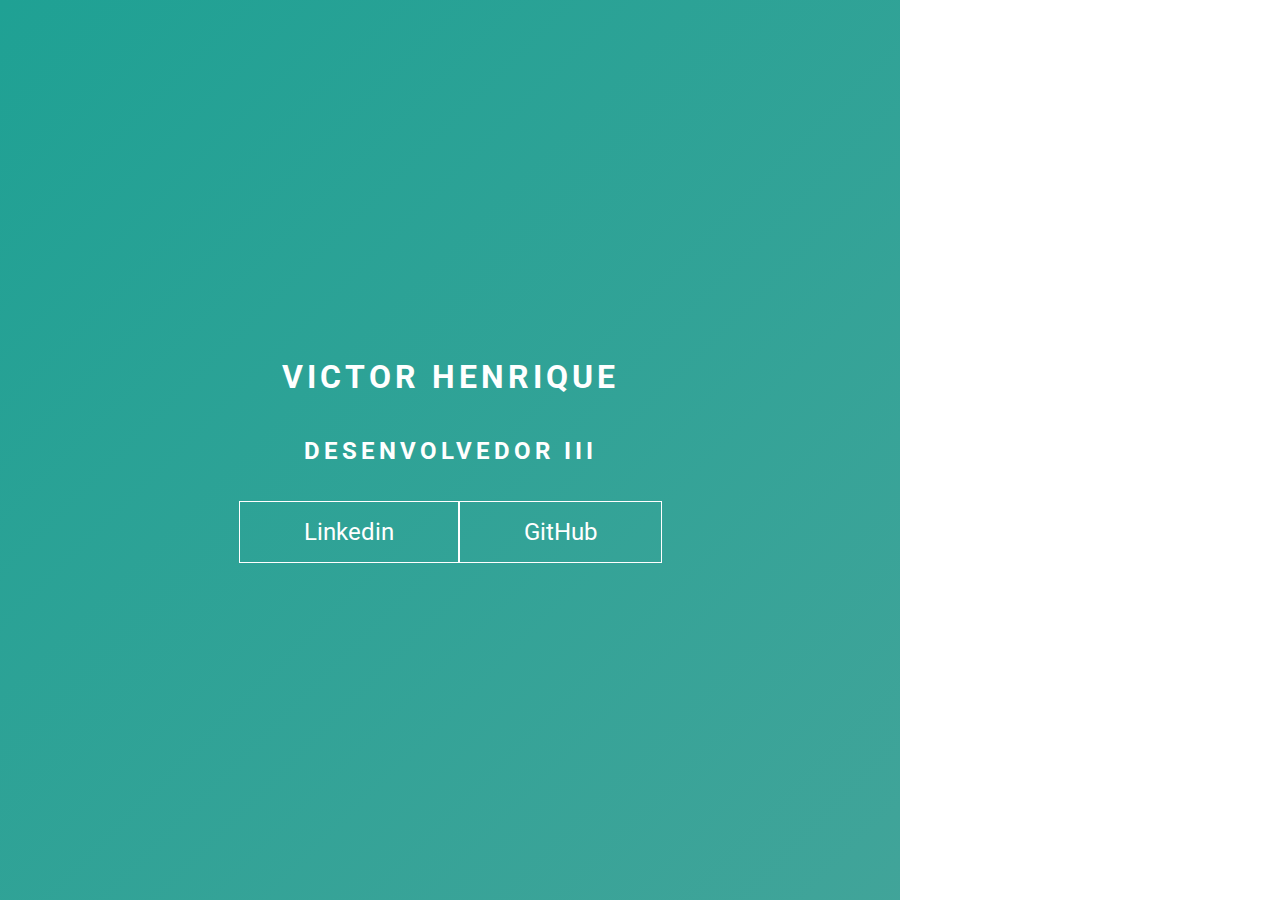
<file: Keyframes1/index.html>
<!DOCTYPE html>
<html lang="en">
    <head>
        <meta charset="UTF-8">
        <meta name="viewport" content="width=device-width, initial-scale=1.0">
        <link rel="stylesheet" href="style.css">
        <title>Document</title>
    </head>
<body>
    <main class="wrapper">
        <h1>Victor Henrique</h1>
        <h2>Desenvolvedor III</h2>
        <div class="social-media">
            <a href="#">Linkedin</a>
            <a href="#">GitHub</a>
        </div>
    </main>
</body>
</html>
</file>
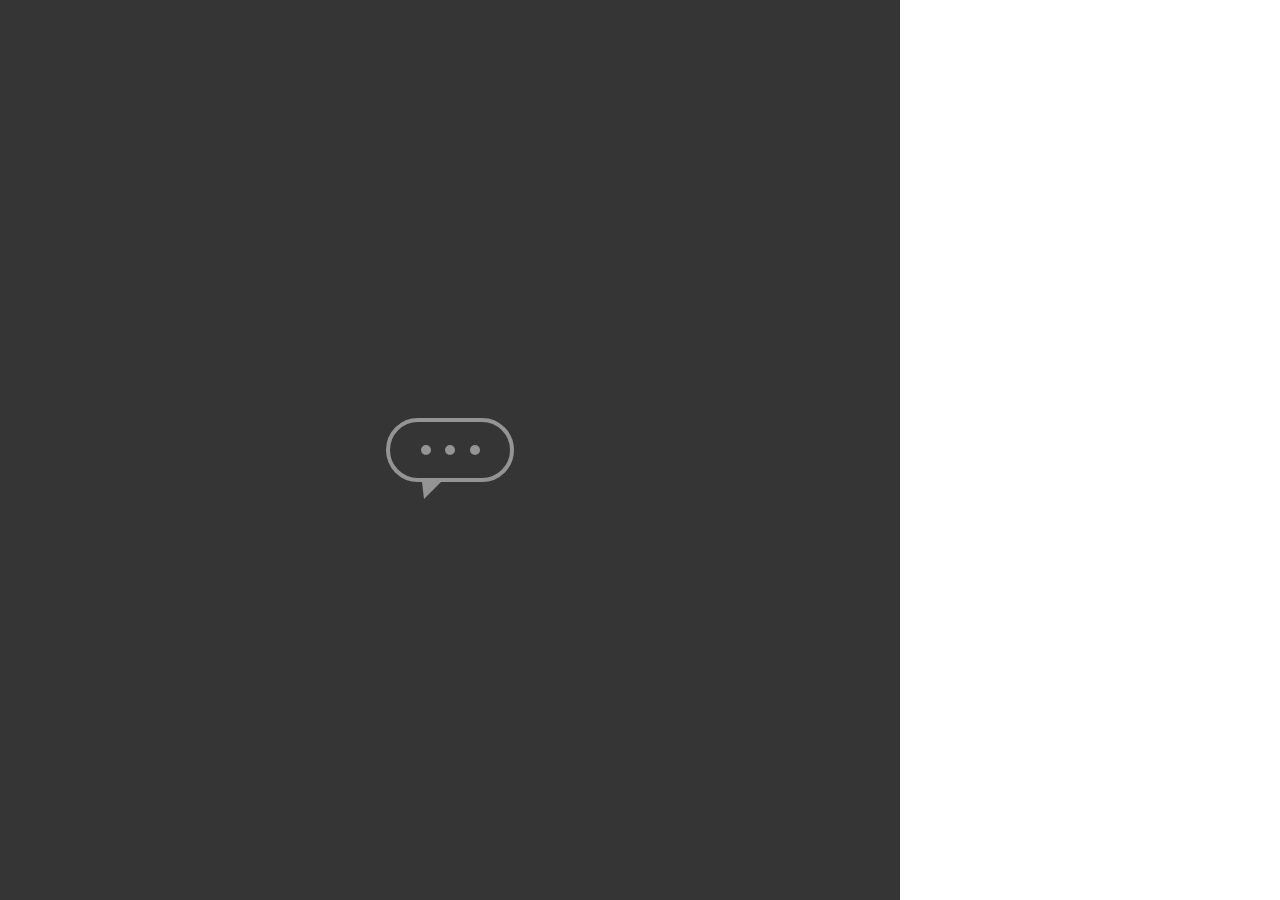
<file: Keyframes2/index.html>
<!DOCTYPE html>
<html lang="en">
<head>
    <meta charset="UTF-8">
    <meta name="viewport" content="width=devie-width, initial-scale=1.0">
    <link rel="stylesheet" href="style.css">
    <title>Document</title>
</head>
<body>
    <main class="wrapper">
        <div class="chatbot">
            <div class="chatbot__loading"></div>
            <div class="chatbot__loading"></div>
            <div class="chatbot__loading"></div>
        </div>
    </main>
</body>
</html>
</file>
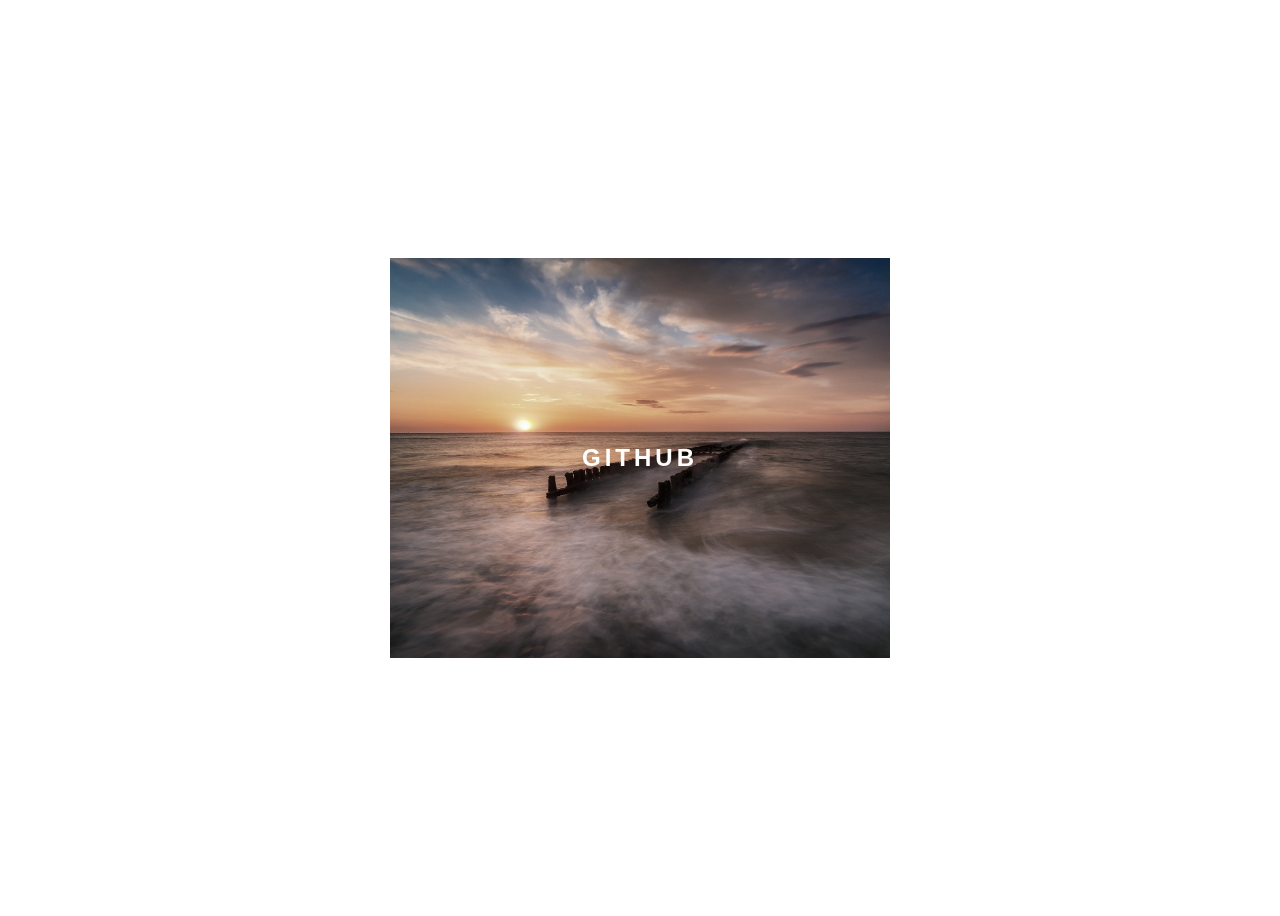
<file: Transitions_1/index.html>
<!DOCTYPE html>
<html>
    <head>
        <meta charset="UTF-8">
        <meta name="viewport" content="width=device-width, initial-scale=1.0">
        <link rel="stylesheet" href="style.css">
        <title>Document</title>
    </head>

<body>
    <div class="container">
        <div class="card">
            <div class="card-wrapper">
                <h2>GitHub</h2>
                <p>Veja meus Projetos!</p>
            </div>
        </div>
    </div>
</body>
</html>
</file>
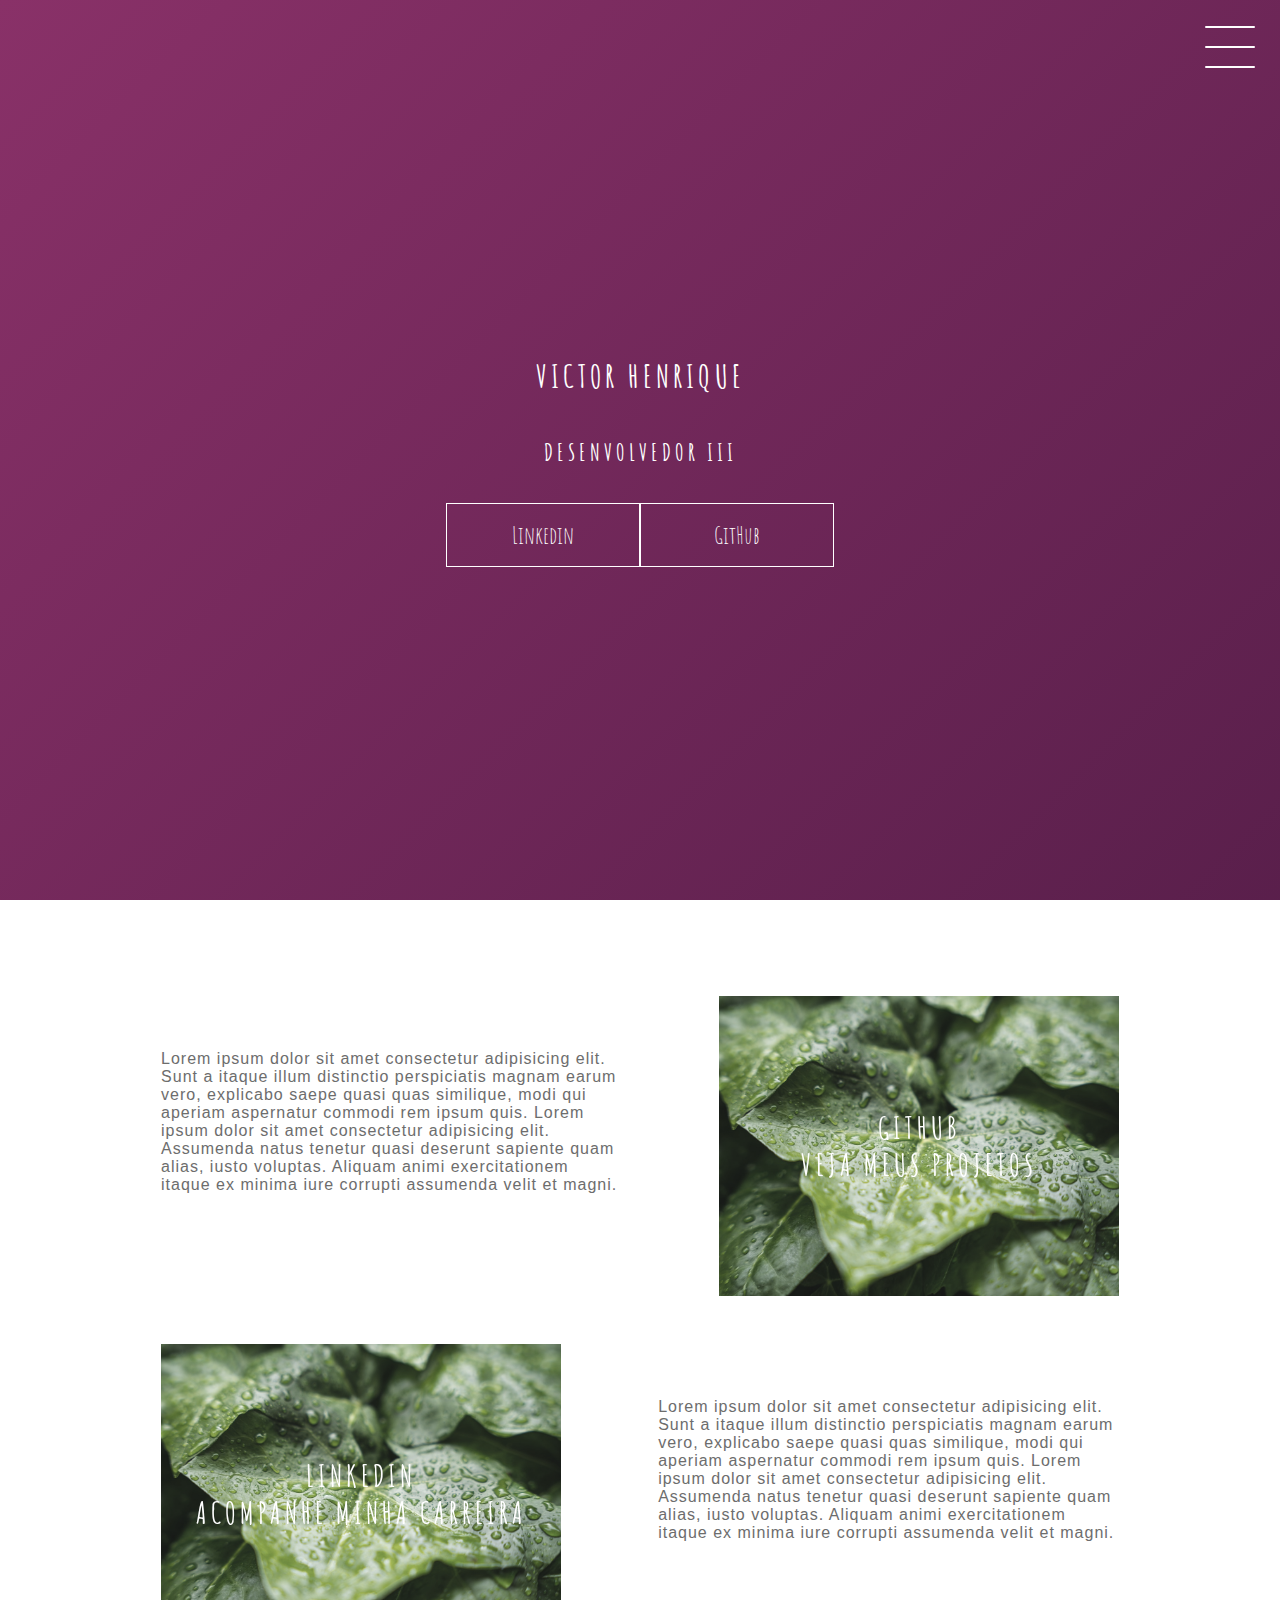
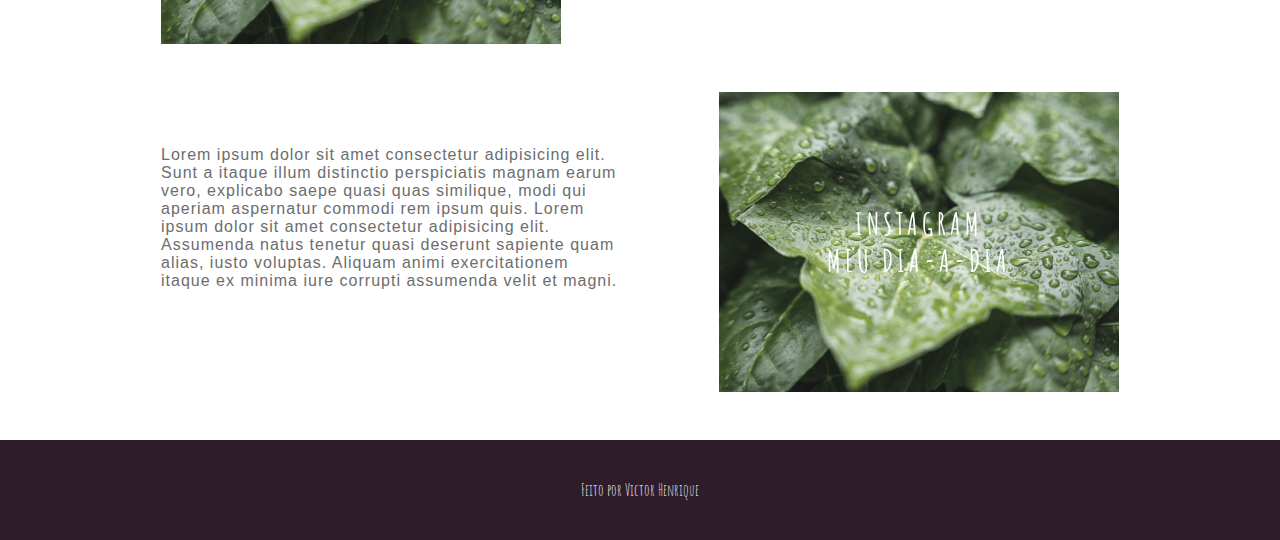
<file: ModuloII/ProjetoFinal/index.html>
<!DOCTYPE html>
<html lang="en">
    <head>
        <meta charset="UTF-8">
        <meta name="viewport" content="width=device-width, initial-scale=1.0">
        <link rel="stylesheet" href="./style.css">
        <title>Document</title>
    </head>
<body>
    <header class="header-wrapper">
        <div class="header">
            <div class="checkbox-container">
                <div class="checkbox-wrapper">
                    <input type="checkbox" id="toggle">
                    <label class="checkbox" for="toggle">
                        <div class="trace"></div>
                        <div class="trace"></div>
                        <div class="trace"></div>
                    </label>
                    <div class="menu"></div>
                    <nav class="menu-itens">
                        <ul>
                            <li>
                                <a href="#">Home</a>
                            </li>
                            <li>
                                <a href="#">Sobre</a>
                            </li>
                            <li>
                                <a href="#">Projetos</a>
                            </li>
                        </ul>
                    </nav>
                </div>
            </div>
        </div>
        <h1>Victor Henrique</h1>
        <h2>Desenvolvedor III</h2>
        <div class="social-media">
            <a href="#">Linkedin</a>
            <a href="#">GitHub</a>
        </div>
    </header>
    <main class="container">
        <div class="card-container">
            <div class="card-text">
                Lorem ipsum dolor sit amet consectetur adipisicing elit. Sunt a itaque illum distinctio perspiciatis magnam earum vero, explicabo saepe quasi quas similique, modi qui aperiam aspernatur commodi rem ipsum quis.
                Lorem ipsum dolor sit amet consectetur adipisicing elit. Assumenda natus tenetur quasi deserunt sapiente quam alias, iusto voluptas. Aliquam animi exercitationem itaque ex minima iure corrupti assumenda velit et magni.
            </div>
            <div class="card">
                <div class="card-wrapper">
                    <h2>GitHub</h2>
                    <h2>Veja Meus Projetos</h2>
                </div>
            </div>
        </div>
        <div class="card-container">
            <div class="card">
                <div class="card-wrapper">
                    <h2>Linkedin</h2>
                    <h2>Acompanhe minha carreira</h2>
                </div>
            </div>
            <div class="card-text">
                Lorem ipsum dolor sit amet consectetur adipisicing elit. Sunt a itaque illum distinctio perspiciatis magnam earum vero, explicabo saepe quasi quas similique, modi qui aperiam aspernatur commodi rem ipsum quis.
                Lorem ipsum dolor sit amet consectetur adipisicing elit. Assumenda natus tenetur quasi deserunt sapiente quam alias, iusto voluptas. Aliquam animi exercitationem itaque ex minima iure corrupti assumenda velit et magni.
            </div>
        </div>
        <div class="card-container">
            <div class="card-text">
                Lorem ipsum dolor sit amet consectetur adipisicing elit. Sunt a itaque illum distinctio perspiciatis magnam earum vero, explicabo saepe quasi quas similique, modi qui aperiam aspernatur commodi rem ipsum quis.
                Lorem ipsum dolor sit amet consectetur adipisicing elit. Assumenda natus tenetur quasi deserunt sapiente quam alias, iusto voluptas. Aliquam animi exercitationem itaque ex minima iure corrupti assumenda velit et magni.
            </div>
            <div class="card">
                <div class="card-wrapper">
                    <h2>Instagram</h2>
                    <h2>Meu dia-a-dia</h2>
                </div>
            </div>
        </div>
    </main>
    <footer class="footer">
        Feito por Victor Henrique
    </footer>
</body>
</html>
</file>
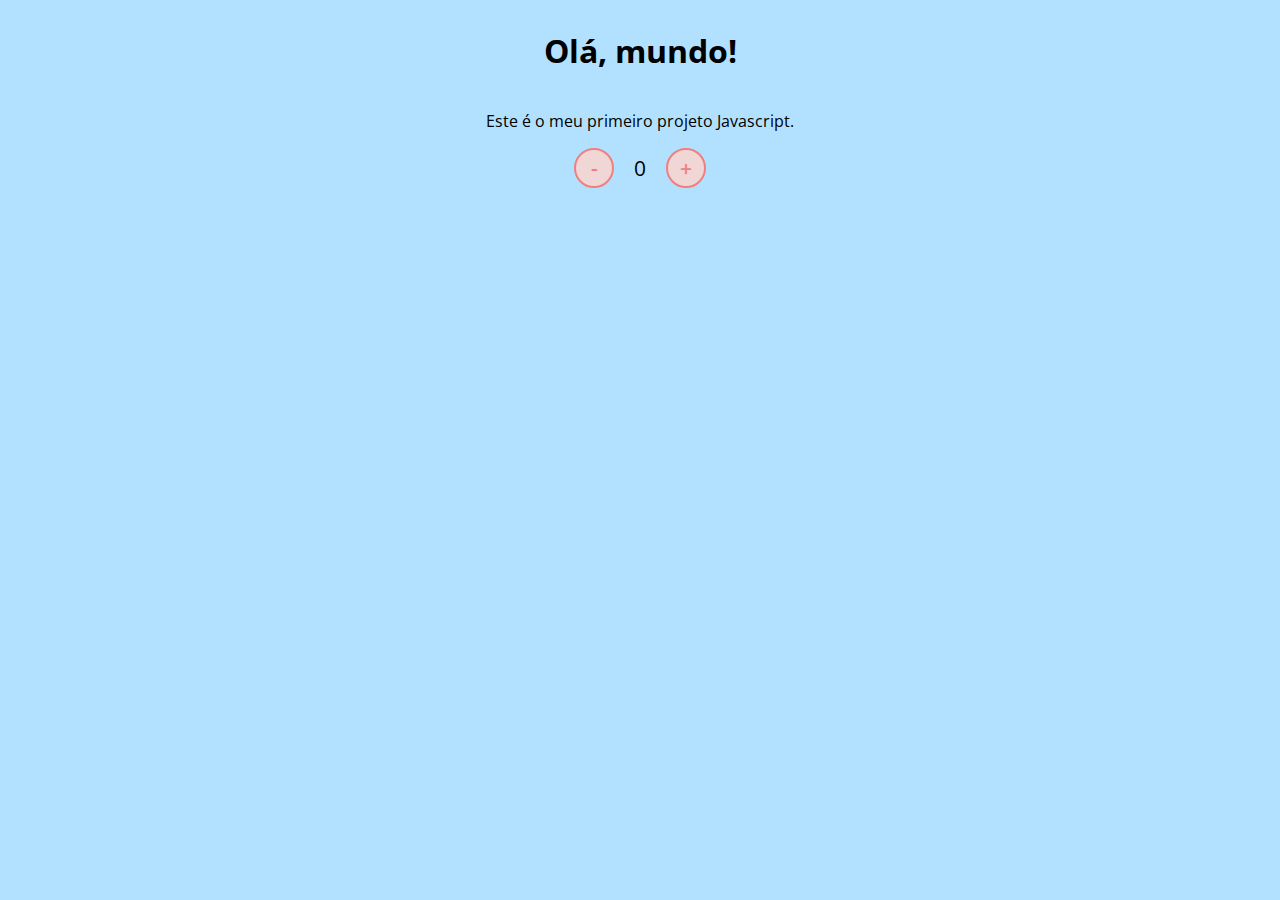
<file: ModuloIII/Contador/index.html>
<!DOCTYPE html>
<html lang="en">
<head>
    <meta charset="UTF-8">
    <meta http-equiv="X-UA-Compatible" content="IE=edge">
    <meta name="viewport" content="width=device-width, initial-scale=1.0">
    <link rel="stylesheet" href="./assets/css/style.css">
    <script src="./assets/js/script.js"></script>
    <title>Contador</title>
</head>
<body>
    <h1>Olá, mundo!</h1>
    <p>Este é o meu primeiro projeto Javascript.</p>
    <div id="counter">
        <button name="subtrair" onclick="decrement()">-</button>
        <span id="currentNumber">0</span>
        <button name="adicionar" onclick="increment()">+</button>
    </div>
</body>
</html>
</file>
<file: Keyframes1/style.css>
@import url('https://fonts.googleapis.com/css2?family=Roboto:wght@100&display=swap');

body{
    margin: 0;
    padding: 0;
    color: white;
    font-family: 'roboto', sans-serif;
}

.wrapper{
    height: 100vh;
    width: 100vh;
    background: linear-gradient(-45deg, #5e0878, #085078, #4ca59b, #1fa194);
    background-size: 400% 400%;
    display: flex;
    flex-direction: column;
    justify-content: center;
    align-items: center;
    animation: backgroundTransition 8s ease-in-out infinite;
}

h1{
    text-transform: uppercase;
    letter-spacing: 4px;
}

h2{
    text-transform: uppercase;
    letter-spacing: 4px;
}

.social-media{
    margin-top: 1rem;
    display: flex;
}

a{
    text-decoration: none;
    color: #ffffff;
    font-size: 24px;
    padding: 1rem 4rem;
    border: 1px solid #ffffff;
    min-width: 4rem;
    display: flex;
    justify-content: center;
    align-items: center;
    transition: .5s cubic-bezier(0.55, 0.025, 0.675, 0.97);
}

a:hover{
    color: #085078;
    background-color: #ffffff;
}

@keyframes backgroundTransition {
    0%{
        background-position: 0% 80%;
    }
    50%{
        background-position: 80% 100%;
    }
    100%{
        background-position: 0% 90%;
    }
}
</file>
<file: Keyframes2/style.css>
body{
    margin: 0;
    padding: 0;
    font-family: sans-serif;
}

.wrapper{
    height: 100vh;
    width: 100vh;
    background-color: rgb(53, 53, 53);
    display: flex;
    justify-content: center;
    align-items: center;
}

.chatbot{
    height: 4rem;
    width: 8rem;
    border-radius: 36px;
    border: 4px solid #949494;
    padding: 0 1rem;
    box-sizing: border-box;
    display: flex;
    justify-content: space-evenly;
    align-items: center;
    position: relative;
    transform: translateY(0);
    animation: chatTranslate 2s ease-in-out infinite;
}

.chatbot::before{
    content: '';
    width: 0;
    height: 0;
    position: absolute;
    bottom: -1.3rem;
    left: 2rem;
    border-left: 2px solid transparent;
    border-right: 17px solid transparent;
    border-top: 17px solid #949494;
}

.chatbot__loading{
    height: 10px;
    width: 10px;
    border-radius: 50%;
    background-color: #949494;
    transform: scale(1);
}

.chatbot__loading:nth-child(1){
    animation: pulse 1.5s ease-in-out infinite;
}

.chatbot__loading:nth-child(2){
    animation: pulse 1.5s ease-in-out infinite;
    animation-delay: 0.2;
}

.chatbot__loading:nth-child(3){
    animation: pulse 1.5s ease-in-out infinite;
    animation-delay: 0.4;
}

@keyframes pulse {
    0%{
        transform: scale(1);
    }
    50%{
        transform: scale(1.5);
    }
    100%{
        transform: scale(1);
    }
}

@keyframes chatTranslate {
    0%{
        transform: translate(0);
    }
    50%{
        transform: translateY(15px);
    }
    100%{
        transform: translateY(0);
    }
}
</file>
<file: Transitions_1/style.css>
body{
    font-family: sans-serif;
}

.container{
    width: 100%;
    height: 100vh;
    display: flex;
    justify-content: center;
    align-items: center;
}

.card{
    height: 400px;
    width: 500px;
    background-image: url('./image.jpg');
    background-position: center;
    background-repeat: no-repeat;
    background-size: cover;
    display: flex;
    justify-content: center;
    align-items: center;
    filter: grayscale(0.5);
    color: white;
    cursor: pointer;
    transition: 0.3s;
}

.card-wrapper{
    text-align: center;
    display: flex;
    flex-direction: column;
    justify-content: center;
    align-items: center;
    position: relative;
}

.card-wrapper::before{
    content: '';
    position: absolute;
    height: 100px;
    width: 100px;
    display: block;
    border: 1px solid white;
    opacity: 0;
    transition: 0.3s;
}

.card-wrapper h2{
    font-size: 40x;
    text-transform: uppercase;
    letter-spacing: 4px;
    margin: 0;
    transition: 0.3s;
}

.card-wrapper p{
    font-size: 0;
    visibility: hidden;
    opacity: 0;
    font-weight: bold;
    text-transform: uppercase;
    transition: 0.3s;
}

.card:hover{
    filter: unset;
}

.card:hover > .card-wrapper::before{
    height: 300px;
    width: 400px;
    opacity: 1;
}

.card:hover > .card-wrapper p{
    opacity: 1;
    visibility: visible;
    font-size: 14px;
}
</file>
<file: ModuloII/ProjetoFinal/style.css>
@import url('https://fonts.googleapis.com/css2?family=Amatic+SC&display=swap');

body{
    padding: 0;
    margin: 0;
    color: #ffffff;
    font-family: 'amatic sc', sans-serif;
}

/*header*/
.header-wrapper{
    height: 100vh;
    width: 100%;
    background: linear-gradient(-45deg, #050404, #2E1C2B, #4a1942, #893168);
    background-size: 400% 400%;
    display: flex;
    flex-direction: column;
    align-items: center;
    justify-content: center;
    position: relative;
    animation: backgroundTransition 8s ease-in-out infinite;
}

h1{
    text-transform: uppercase;
    letter-spacing: 4px;
}

h2{
    text-transform: uppercase;
    letter-spacing: 4px;
}

.social-media{
    margin-top: 1rem;
    display: flex;
}

.social-media a{
    text-decoration: none;
    color: #ffffff;
    font-size: 24px;
    padding: 1rem 4rem;
    border: 1px solid #ffffff;
    min-width: 4rem;
    display: flex;
    justify-content: center;
    align-items: center;
    transition: .5s cubic-bezier(0.55, 0.025, 0.675, 0.97);
}

a:hover{
    color: #2E1C2B;
    background-color: #ffffff;
}

@keyframes backgroundTransition {
    0%{
        background-position: 0% 80%;
    }
    50%{
        background-position: 80% 100%;
    }
    100%{
        background-position: 0% 90%;
    }
}

/*menu hamburguer*/

.checkbox-container{
    display: flex;
    justify-content: center;
    align-items: center;
}

.checkbox{
    height: 100px;
    width: 100px;
    position: absolute;
    top: 0;
    right: 0;
    display: flex;
    justify-content: center;
    cursor: pointer;
    z-index: 9999;
    transition: 400ms ease-in-out 0s;
}

.checkbox .trace{
    width: 50px;
    height: 2px;
    background-color: #ffffff;
    position: absolute;
    border-radius: 4px;
    transition: 0.5s ease-in-out;
}

.checkbox .trace:nth-child(1){
    top: 26px;
    transform: rotate(0);
}

.checkbox .trace:nth-child(2){
    top: 46px;
    transform: rotate(0);
}

.checkbox .trace:nth-child(3){
    top: 66px;
    transform: rotate(0);
}

#toggle{
    display: none;
}

/*menu*/

.menu{
    position: absolute;
    top: 28px;
    right: 30px;
    background: transparent;
    height: 40px;
    width: 40px;
    border-radius: 50%;
    box-shadow: 0px 0px 0px 0px #ffffff;
    z-index: -1;
    transition: 400ms ease-in-out 0s;
}

.menu-itens{
    position: fixed;
    top: 0;
    left: 0;
    width: 100%;
    height: 100vh;
    display: flex;
    justify-content: center;
    align-items: center;
    z-index: 2;
    opacity: 2;
    visibility: hidden;
    transition: 400ms ease-in-out 0;
}

.menu-itens ul{
    list-style-type: none;
}

.menu-itens ul li a{
    margin: 10px 0;
    color: #2E1C2B;
    text-decoration: none;
    text-transform: uppercase;
    letter-spacing: 4px;
    font-size: 40px;
}

/* animaçaõ do menu*/

#toggle:checked + .checkbox .trace:nth-child(1){
    transform: rotate(45deg);
    background-color: #2E1C2B;
    top: 47px;
}

#toggle:checked + .checkbox .trace:nth-child(2){
    transform: translateX(-100px);
    width: 30px;
    visibility: hidden;
    opacity: 0;
}

#toggle:checked + .checkbox .trace:nth-child(3){
    transform: rotate(-45deg);
    background-color: #2E1C2B;
    top: 48px;
}

#toggle:checked + .checkbox{
    background-color: #ffffff;
}

#toggle:checked ~ .menu{
    box-shadow: 0px 0px 0px 100vmax #ffffff;
    z-index: 1;
}

#toggle:checked ~ .menu-itens{
    visibility: visible;
    opacity: 1;
}

/*cards*/

.container{
    width: 100%;
    height: auto;
    display: flex;
    flex-direction: column;
    justify-content: space-evenly;
    align-items: center;
    margin: 3rem 0;
}

.card-container{
    display: flex;
    align-items: center;
    justify-content: space-evenly;
    width: 90%;
}

.card{
    height: 300px;
    width: 400px;
    margin: 3rem 0 0 0;
    background-image: url(./planta.jpg);
    background-position: center;
    background-repeat: no-repeat;
    background-size: cover;
    display: flex;
    justify-content: center;
    align-items: center;
    filter: grayscale(0.5);
    color: #ffffff;
    cursor: pointer;
    transition: 0.3s;
}

.card-text{
    width: 40%;
    font-family: sans-serif;
    letter-spacing: 1px;
    color: rgb(109, 109, 109);
}

.card-wrapper{
    text-align: center;
    display: flex;
    flex-direction: column;
    justify-content: center;
    align-items: center;
    position: relative;
}

.card-wrapper::before{
    content: '';
    position: absolute;
    height: 100px;
    width: 100px;
    display: block;
    border: 1px solid #ffffff;
    opacity: 0;
    transition: 0.3s;
}

.card-wrapper h2{
    font-size: 30px;
    text-transform: uppercase;
    letter-spacing: 4px;
    margin: 0;
    transition: 0.3s;
}

.card-wrapper p{
    font-size: 0;
    visibility: hidden;
    opacity: 0;
    font-weight: bold;
    text-transform: uppercase;
    transition: 0.3s;
}

.card:hover{
    filter: unset;
}

.card:hover > .card-wrapper::before{
    height: 250px;
    width: 350px;
    opacity: 1;
}

.card:hover > .card-wrapper p{
    opacity: 1;
    visibility: visible;
    font-size: 14px;
}

/*footer*/
.footer{
    height: 100px;
    width: 100%;
    display: flex;
    justify-content: center;
    align-items: center;
    background-color: #2E1C2B;
}

/*responsivo*/

@media (max-width: 800px){
    .social-media{
        display: flex;
        flex-direction: column;
    }

    .container{
        margin-top: 0;
    }

    .card-container{
        flex-direction: column;
    }
    .container .card-container:nth-child(1),
    .container .card-container:nth-child(3){
        flex-direction: column-reverse;
    } 

    .card{
        height: 250px;
        width: 250px;
    }

    .card-text{
        width: 90%;
        margin-top: 2rem;
        text-align: center;
    }

    .card:hover > .card-wrapper::before{
        height: 190px;
        width: 190px;
    }
}
</file>
<file: ModuloIII/Contador/assets/css/style.css>
@import url('https://fonts.googleapis.com/css2?family=Open+Sans:wght@300;600&display=swap');

* {
    font-family: 'Open Sans', sans-serif;
}

body {
    display: flex;
    align-items: center;
    justify-content: center;
    flex-direction: column;
    background-color: rgb(177, 225, 255);
}

button {
    height: 40px;
    width: 40px;
    border-radius: 50%;
    border: 2px solid lightcoral;
    background-color: rgb(241, 214, 214);
    color: lightcoral;
    font-size: 16pt;
    font-weight: 600;
    text-align: center;
}

#counter {
    display: flex;
}

#currentNumber {
    display: flex;
    align-items: center;
    margin: 0 20px;
    font-size: 16pt;
}
</file>
